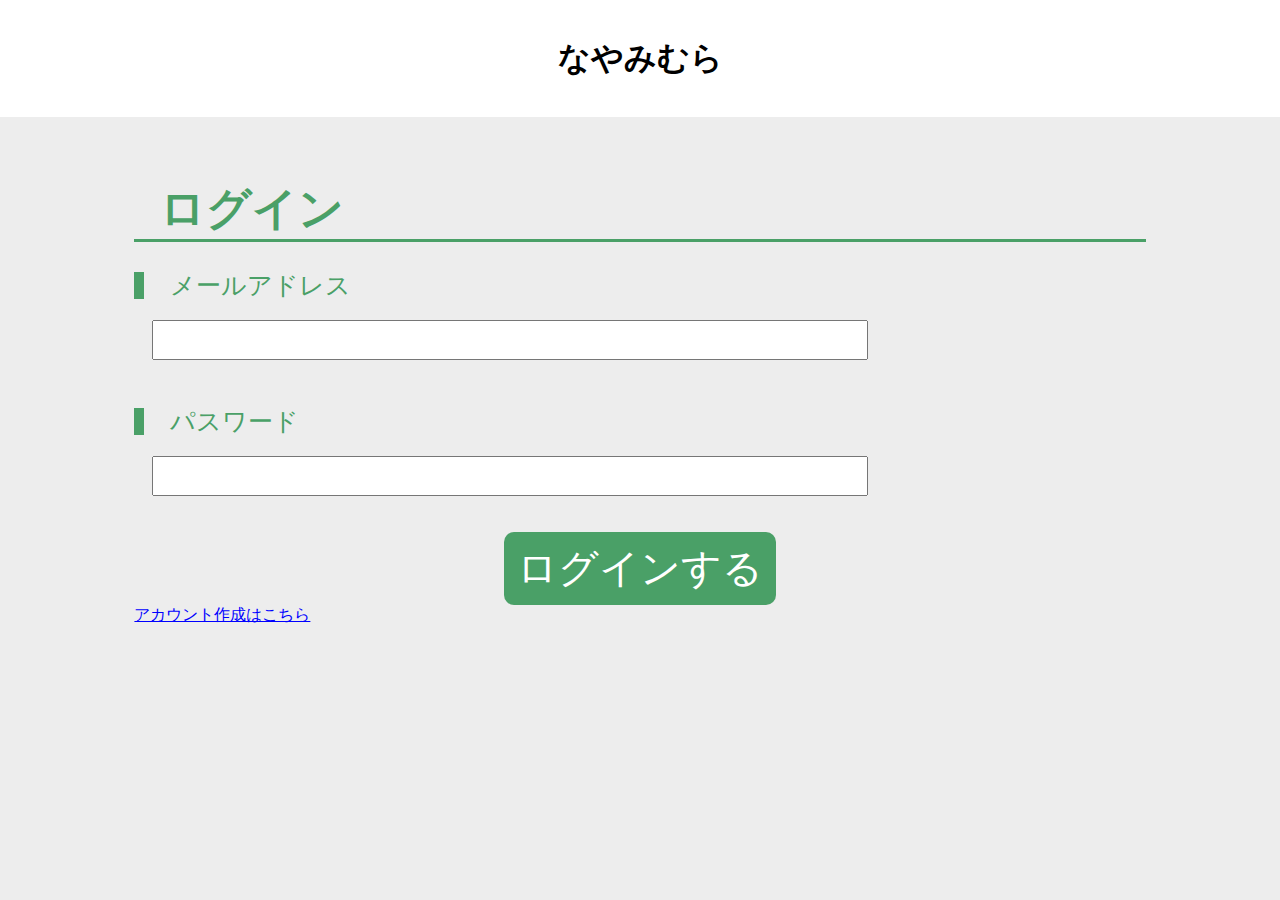
<file: idpasslogin/index.html>
<!DOCTYPE html>

<html>

<head>
    <title>Login Form</title>
    <meta charset="utf-8">
    <link rel="stylesheet" href="../stylesheet/ichiran.css" type="text/css">
</head>

<body>
<header>
        <h1 class="appName">なやみむら</h1>
    </header>

    <div class="shousai">
    <h1 class="category_title" style="margin-top: 0;">ログイン</h1>
    <form id="loginForm" action="authenticate.php" method="post">
        <!-- <label for="userId">User ID:</label>
        <input type="text" id="userId" name="userId" required><br> -->
        <label for="email" class="category_title_sub" style="border-left: #4aa067 solid 10px;">メールアドレス</label>
        <input type="text" id="email" name="email" required class="login_input" style="margin-bottom: 3vh;"><br>
        <label for="password" class="category_title_sub" style="border-left: #4aa067 solid 10px;">パスワード</label>
        <input type="password" id="password" name="password" required class="login_input"><br>
        <input type="submit" value="ログインする" class="postbtn">
        <a href="newlogin.html" class="initial_a">
            アカウント作成はこちら
        </a>
    </form>


    <script>
        document.getElementById('loginForm').onsubmit = function () {
            var userId = document.getElementById('userId').value;
            var password = document.getElementById('password').value;

            // ここでクライアントサイドの検証を行う
            if (userId === '' || password === '') {
                alert('User ID and Password are required');
                return false;
            }

            return true;
        };
    </script>
    </div>

</body>

</html>
</file>
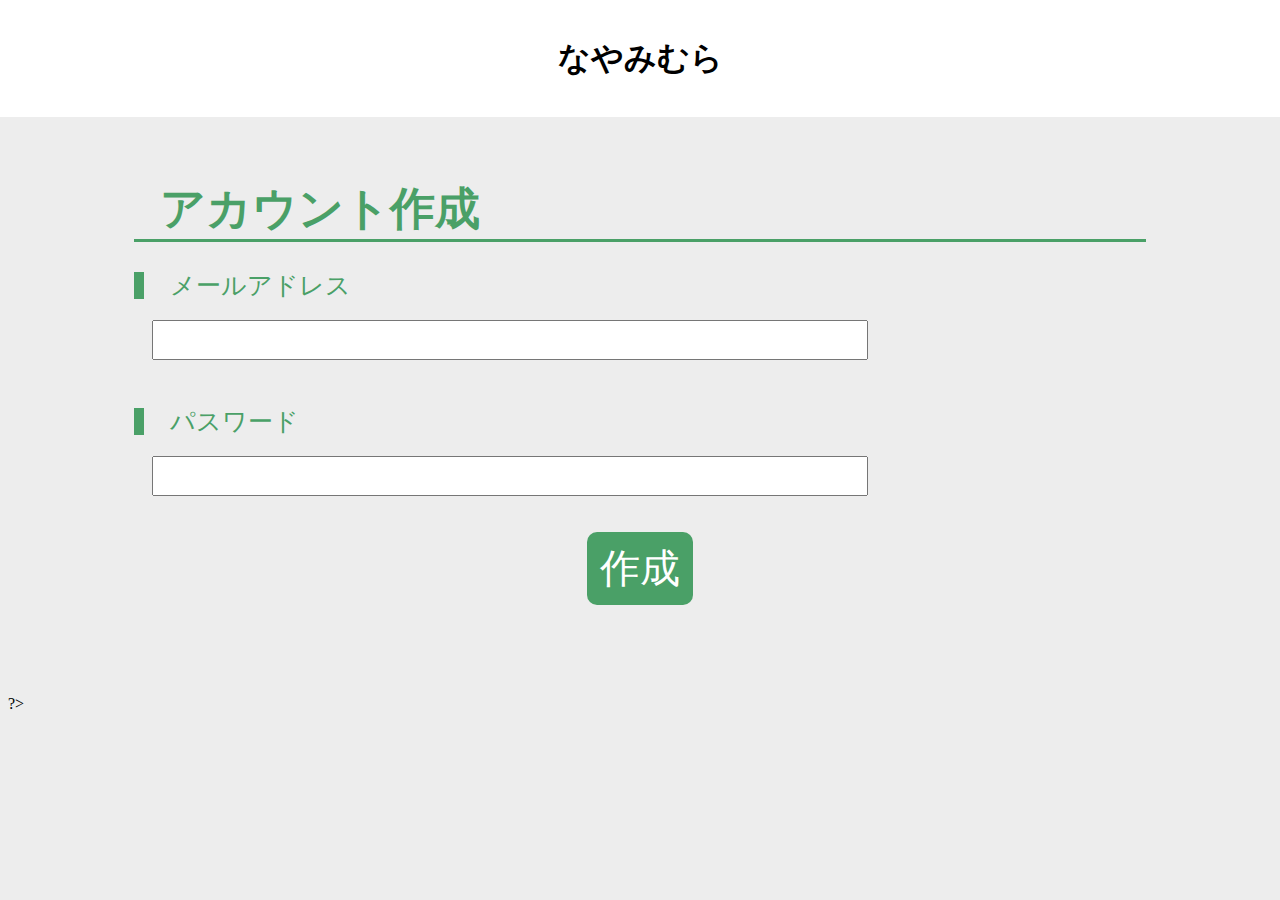
<file: idpasslogin/newlogin.html>
<!DOCTYPE html>
<html>
<head>
        <title>signup Form</title>
        <meta charset="utf-8">
        <link rel="stylesheet" href="../stylesheet/ichiran.css" type="text/css">
    </head>

<body>
<header>
        <h1 class="appName">なやみむら</h1>
    </header>


    <div class="shousai">
            <h1 class="category_title" style="margin-top: 0;">アカウント作成</h1>

        <form id="loginForm" action="newlogindo.php" method="post">
            <!-- <label for="userId">User ID:</label>
            <input type="text" id="userId" name="userId" required><br> -->
            <label for="email" class="category_title_sub" style="border-left: #4aa067 solid 10px;">メールアドレス</label>
            <input type="email" id="email" name="email" class="login_input" style="margin-bottom: 3vh;"><br>
            <label for="password" class="category_title_sub" style="border-left: #4aa067 solid 10px;">パスワード</label>
            <input type="password" id="password" name="password" required class="login_input"><br>
            <input type="submit" value="作成" class="postbtn">

        </form>
        </div>
</body>

</html>




?>
</file>
<file: stylesheet/ichiran.css>
/* Google font Icon */
@import url(https://fonts.googleapis.com/icon?family=Material+Icons+Outlined);

@media all and (max-width:768px){
body {
    padding-top: 19vh; /* ヘッダーの後ろに要素が隠れないようにするため */
}

html{
    background-color: #ededed;
}

header {
    /*ヘッダー*/
    width: 100%; /* 幅いっぱいを指定 */
    height: 13vh; /* 高さを50pxに指定 */
    background: #ffffff; /* 背景色にグレーを指定 */
    padding-left: 0;
    box-sizing: border-box; /* padding分を含んで幅を100%にするため */
    position: fixed; /* ウィンドウを基準に画面に固定 */
    top: 0; /* 上下の固定位置を上から0pxにする */
    left: 0; /* 左右の固定位置を左から0pxにする */
    display: flex; /* 中の要素を横並びにする */
    align-items: center; /* 中の要素を上下中央に並べる */
    z-index: 10;
    
}

.appName{ /*アプリのロゴをいれる*/
    display: inline-block;
    margin: 0 auto;
}

.newpost{ /*投稿ボタン*/
    margin-left: 0 auto;
    margin-right: 2vw;
    display: none;
}

.login{ /*ログインボタン*/
    margin-left: 2vw;
    display: none;
}

header .gnav .menu {
    display: flex; /* 中の要素を横並びにする */
}

header .gnav .menu li {
    list-style: none; /* リストの[・]を消す */
}

header .gnav .menu li + li {
    margin-left: 5vw; /* メニューそれぞれに間隔をあけるため */
}

.category{
    padding: 0;
    list-style: none; /* リストの[・]を消す */
   
}

main {
    height: 100vw; /* スクロールの演出を見れるようにmainに高さを指定 */
    display: flex;
}



/*検索ボックス*/
.serch{
    text-align: center;
}

.serch input{
    width: 60vw;
    height: 8vh;
   text-align: left;
}

.serchbutton{ 
    cursor: pointer;
    font-size: 1.2em;
    border: none;
    background: #4aa067;
    border: 1px solid #4aa067;
    border-radius: 3px;
    color: #fff;
    outline : none;
    width: 3.5em;
    height: 1.9em;
    display: inline-block;
    vertical-align: middle;
    font-family: 'Material Icons Outlined';
    content: "e8b6";
  }

  
input[type=checkbox]{
    transform: scale(2);
    margin-top: 3vh;
    margin-left: 7vw;
    accent-color: #cc7700;
    z-index: 1;
}

/*投稿の上に表示されるカテゴリタイトル*/
.category_title{
    font-size: 45px;
    border-bottom: solid 3px #4aa067 ;
    color: #4aa067;
    margin: 3vh 0;
    padding-left: 2vw;
 }

/*投稿の表示*/
.page{
   text-align: center;
}

.toukou{
    display: inline-block;
    width: 95%;
    margin: 2vh 2vw;
    border: 1px none black;
    border-radius: 5px;
}

.title{
    display: block;
    margin: 5px;
    margin-left: 2vw;
    margin-top: 9px;
    font-size: 30px
    
}

.icon{
    margin-left: 1vw;
    display: inline-block;
    width: 50px;
    height: 50px;
    object-fit: cover;
    border-radius: 50%;
}

 .username{
    margin-left: 5px;
    display: inline-block;
    vertical-align: top;
    font-size: 15px;
 }

 .main{
   text-align: left;
   display: inline-block;
    height: 100px;
    width: 80%;
    margin: 5px;
    padding-left: 2vw;
    padding-right: 2vw;
 }

 .tagspase{
    border-top: 1px solid black;
    padding-left: 2vw;
    padding-right: 2vw;
 }

 .tag{
    margin: 10px;
    display: inline-block;

 }

 .toukou{
    background-color: #FFFFFF;
    color: black;
 }

 .toukou > a:visited{
   color: black;
 }

 .contents{
    width: 100%;
    height: 100%;
 }

 /*右の欄*/
 .sub{
    margin: 0 2vw;
    width: 25%;
    display: none;
 }

 .category{
    font-size: 20px;
 }

 .category li{
    margin: 2vh 0;
    text-align: center;
    text-decoration: none;
 }

 /*投稿詳細画面*/
.shousai{
    width: 100%;
    margin: auto;
    margin-bottom: 10vh;
}

 .moto_post{
    width: 80%;
    background-color: white;
    margin: auto;
    border-radius: 5px;
    padding: 2vh 2vw;
 }

 .s_title{
    font-size: 30px;
    margin-top: 0;
    margin-bottom: 0;
 }

 .s_icon{
    margin-left: 1vw;
    display: inline-block;
    width: 80px;
    height: 80px;
    object-fit: cover;
    border-radius: 50%;
}

.s_username{
    margin-left: 5px;
    display: inline;
    vertical-align: top;
    font-size: 22px;
 }

 .s_time{
    margin-left: 5px;
    display: inline;
    vertical-align: top;
    font-size: 18px;
 }

 .s_div{
    display: inline-block;
    vertical-align: top;
 }

 .s_main{
    padding-bottom: 30px;
 }

 .s_comment{
    display: block;
    width: 80%;
    background-color: white;
    margin: auto;
    border-radius: 5px;
    padding: 2vh 2vw;
 }

 .replybtn{
    display: block;
    margin: auto;
    font-size: 30px;
    padding-left: 2vw;
    padding-right: 2vw;
    border-radius: 10px;
    margin-top: 1vh;
    border: none;
    background-color: #4aa067;
    color: white;
 }

 .comment-list{
    width: 80%;
    background-color: white;
    margin: auto;
    border-radius: 5px;
    padding: 2vh 2vw;
 }

 .time{
    margin-left: 5px;
    display: inline;
    vertical-align: top;
    font-size: 14px;
 }

 .category_title_sub{
    font-size: 25px;
    color: #4aa067;
    margin: 3vh 0;
    padding-left: 2vw;
 }

 .mypost__texts-more{
   opacity: 0;
   text-align: right;
   margin-right: 2vw;
 }

.newpost{
   padding: 1vh 1vw;
   border-radius: 10px;
   border: none;
   background-color: #4aa067;
   color: white;
   font-size: 25px;
 }

 .login{
   padding: 1vh 1vw;
   border-radius: 10px;
   border: solid 3px #4aa067;
   background-color: white;
   color: #4aa067;
   font-size: 25px;
 }

 .mypage{
   display: none;
   padding: 1vh 1vw;
   border-radius: 10px;
   border: solid 3px #4aa067;
   background-color: white;
   color: #4aa067;
   font-size: 25px;
 }

 a{
   color: black;
   text-decoration: none;
 }

 .back{
   font-family: 'Material Icons Outlined';
    content: "e5c4";
    border: none;
    font-size: 25px;
 }

 li:has(a){
   display: block;
   text-align: center;
 }

 .tagicon{
   display: inline;
   font-family: 'Material Icons Outlined';
   content: "e54e";
   font-size: 20px;
 }

 .categoryCheckbox:has(label){
   transform: scale(1);
   accent-color: #cc7700;
   z-index: 1;
   font-size: 25px
 }

 .tagaddbtn{
   display: block;
   font-size: 20px;
   padding: 1vh 1vw;
   border-radius: 10px;
   border: none;
   background-color: #4aa067;
   color: white;
   margin: auto;
 }

 .postbtn{
   display: block;
   font-size: 40px;
   margin: auto;
   padding: 1vh 1vw;
   border-radius: 10px;
   border: none;
   background-color: #4aa067;
   color: white;
 }

 .login_input{
   width: 70%;
   display: block;
   font-size: 30px;
   margin: 2vh;
 }

 .initial_a{
   color: blue;
   text-decoration: underline;
 }

 /* チェックボックスを非表示にする */
.drawer_hidden {
   display: none;
 }
 
 /* ハンバーガーアイコンの設置スペース */
 .drawer_open {
   display: flex;
   height: 60px;
   width: 60px;
   justify-content: center;
   align-items: center;
   position: relative;
   z-index: 100;/* 重なり順を一番上にする */
   cursor: pointer;
 }
 
 /* ハンバーガーメニューのアイコン */
 .drawer_open span,
 .drawer_open span:before,
 .drawer_open span:after {
   content: '';
   display: block;
   height: 3px;
   width: 25px;
   border-radius: 3px;
   background: #333;
   transition: 0.5s;
   position: absolute;
 }
 
 /* 三本線の一番上の棒の位置調整 */
 .drawer_open span:before {
   bottom: 8px;
 }
 
 /* 三本線の一番下の棒の位置調整 */
 .drawer_open span:after {
   top: 8px;
 }
 
 /* アイコンがクリックされたら真ん中の線を透明にする */
 #drawer_input:checked ~ .drawer_open span {
   background: rgba(255, 255, 255, 0);
 }
 
 /* アイコンがクリックされたらアイコンが×印になように上下の線を回転 */
 #drawer_input:checked ~ .drawer_open span::before {
   bottom: 0;
   transform: rotate(45deg);
 }
 
 #drawer_input:checked ~ .drawer_open span::after {
   top: 0;
   transform: rotate(-45deg);
 }
   
 /* メニューのデザイン*/
 .nav_content {
   width: 50%;
   height: 100%;
   margin-left: 50%;
   position: fixed;
   top: 0;
   left: 100%; /* メニューを画面の外に飛ばす */
   z-index: 99;
   background: white;
   transition: .5s;
   border-left: black solid 1px;
 }
 
 /* メニュー黒ポチを消す */
 .nav_list {
   list-style: none;
   margin-bottom: 0;
 }
 
 /* アイコンがクリックされたらメニューを表示 */
 #drawer_input:checked ~ .nav_content {
   left: 0;/* メニューを画面に入れる */
 }

 .nav_title{
   border: black solid 1px;
   display: block;
   font-size: 20px;
   /* background-color: #e6e6e6; */
   text-align: center;
   padding: 2vh;
   padding-right: 0;
   padding-bottom: 0;
 }

 .nav_item{
   background-color: #dddcdc;
   padding: 2vh;
 }

 .icon_newpost{
   font-family: 'Material Icons Outlined';
   content: "e3c9";
   font-size: 10px;
   color: #4aa067;
   background-color: white;
   border: none;
 }
}





@media all and (min-width:769px){
   body {
       padding-top: 19vh; /* ヘッダーの後ろに要素が隠れないようにするため */
   }
   
   html{
       background-color: #ededed;
   }
   
   header {
       /*ヘッダー*/
       width: 100%; /* 幅いっぱいを指定 */
       height: 13vh; /* 高さを50pxに指定 */
       background: #ffffff; /* 背景色にグレーを指定 */
       padding-left: 0;
       box-sizing: border-box; /* padding分を含んで幅を100%にするため */
       position: fixed; /* ウィンドウを基準に画面に固定 */
       top: 0; /* 上下の固定位置を上から0pxにする */
       left: 0; /* 左右の固定位置を左から0pxにする */
       display: flex; /* 中の要素を横並びにする */
       align-items: center; /* 中の要素を上下中央に並べる */
       z-index: 10;
       
   }
   
   .appName{ /*アプリのロゴをいれる*/
       display: inline-block;
       margin: 0 auto;
   }
   
   .newpost{ /*投稿ボタン*/
       margin-left: 0 auto;
       margin-right: 2vw;
   }
   
   .login{ /*ログインボタン*/
       margin-left: 2vw;
   }
   
   header .gnav .menu {
       display: flex; /* 中の要素を横並びにする */
   }
   
   header .gnav .menu li {
       list-style: none; /* リストの[・]を消す */
   }
   
   header .gnav .menu li + li {
       margin-left: 5vw; /* メニューそれぞれに間隔をあけるため */
   }
   
   .category{
       padding: 0;
       list-style: none; /* リストの[・]を消す */
      
   }
   
   main {
       height: 100vw; /* スクロールの演出を見れるようにmainに高さを指定 */
       display: flex;
   }
   
   
   
   /*検索ボックス*/
   .serch{
       text-align: center;
   }
   
   .serch input{
       width: 60vw;
       height: 8vh;
      text-align: left;
   }
   
   .serchbutton{ 
       cursor: pointer;
       font-size: 1.2em;
       border: none;
       background: #4aa067;
       border: 1px solid #4aa067;
       border-radius: 3px;
       color: #fff;
       outline : none;
       width: 3.5em;
       height: 1.9em;
       display: inline-block;
       vertical-align: middle;
       font-family: 'Material Icons Outlined';
       content: "e8b6";
     }
   
     
   input[type=checkbox]{
       transform: scale(2);
       margin-top: 3vh;
       margin-left: 7vw;
       accent-color: #cc7700;
       z-index: 1;
   }
   
   /*投稿の上に表示されるカテゴリタイトル*/
   .category_title{
       font-size: 45px;
       border-bottom: solid 3px #4aa067 ;
       color: #4aa067;
       margin: 3vh 0;
       padding-left: 2vw;
    }
   
   /*投稿の表示*/
   .page{
      text-align: center;
   }
   
   .toukou{
       display: inline-block;
       width: 43%;
       margin: 2vh 2vw;
       border: 1px none black;
       border-radius: 5px;
   }
   
   .title{
       display: block;
       margin: 5px;
       margin-left: 2vw;
       margin-top: 9px;
       font-size: 30px
       
   }
   
   .icon{
       margin-left: 1vw;
       display: inline-block;
       width: 50px;
       height: 50px;
       object-fit: cover;
       border-radius: 50%;
   }
   
    .username{
       margin-left: 5px;
       display: inline-block;
       vertical-align: top;
       font-size: 15px;
    }
   
    .main{
      text-align: left;
      display: inline-block;
       height: 100px;
       width: 80%;
       margin: 5px;
       padding-left: 2vw;
       padding-right: 2vw;
    }
   
    .tagspase{
       border-top: 1px solid black;
       padding-left: 2vw;
       padding-right: 2vw;
    }
   
    .tag{
       margin: 10px;
       display: inline-block;
   
    }
   
    .toukou{
       background-color: #FFFFFF;
       color: black;
    }
   
    .toukou > a:visited{
      color: black;
    }
   
    .contents{
       display: block;
       width: 80%;
       height: 100%;
    }
   
    /*右の欄*/
    .sub{
       margin: 0 2vw;
       width: 25%;
    }
   
    .category{
       font-size: 20px;
    }
   
    .category li{
       margin: 2vh 0;
       text-align: center;
       text-decoration: none;
    }
   
    /*投稿詳細画面*/
   .shousai{
       width: 80%;
       margin: auto;
       margin-bottom: 10vh;
   }
   
    .moto_post{
       width: 80%;
       background-color: white;
       margin: auto;
       border-radius: 5px;
       padding: 2vh 2vw;
    }
   
    .s_title{
       font-size: 30px;
       margin-top: 0;
       margin-bottom: 0;
    }
   
    .s_icon{
       margin-left: 1vw;
       display: inline-block;
       width: 80px;
       height: 80px;
       object-fit: cover;
       border-radius: 50%;
   }
   
   .s_username{
       margin-left: 5px;
       display: inline;
       vertical-align: top;
       font-size: 22px;
    }
   
    .s_time{
       margin-left: 5px;
       display: inline;
       vertical-align: top;
       font-size: 18px;
    }
   
    .s_div{
       display: inline-block;
       vertical-align: top;
    }
   
    .s_main{
       padding-bottom: 30px;
    }
   
    .s_comment{
       display: block;
       width: 80%;
       background-color: white;
       margin: auto;
       border-radius: 5px;
       padding: 2vh 2vw;
    }
   
    .replybtn{
       display: block;
       margin: auto;
       font-size: 30px;
       padding-left: 2vw;
       padding-right: 2vw;
       border-radius: 10px;
       margin-top: 1vh;
       border: none;
       background-color: #4aa067;
       color: white;
    }
   
    .comment-list{
       width: 80%;
       background-color: white;
       margin: auto;
       border-radius: 5px;
       padding: 2vh 2vw;
    }
   
    .time{
       margin-left: 5px;
       display: inline;
       vertical-align: top;
       font-size: 14px;
    }
   
    .category_title_sub{
       font-size: 25px;
       color: #4aa067;
       margin: 3vh 0;
       padding-left: 2vw;
    }
   
    .mypost__texts-more{
      opacity: 0;
      text-align: right;
      margin-right: 2vw;
    }
   
   .newpost{
      padding: 1vh 1vw;
      border-radius: 10px;
      border: none;
      background-color: #4aa067;
      color: white;
      font-size: 25px;
    }
   
    .login{
      padding: 1vh 1vw;
      border-radius: 10px;
      border: solid 3px #4aa067;
      background-color: white;
      color: #4aa067;
      font-size: 25px;
    }
   
    .mypage{
      padding: 1vh 1vw;
      border-radius: 10px;
      border: solid 3px #4aa067;
      background-color: white;
      color: #4aa067;
      font-size: 25px;
    }
   
    a{
      color: black;
      text-decoration: none;
    }
   
    .back{
      font-family: 'Material Icons Outlined';
       content: "e5c4";
       border: none;
       font-size: 50px;
    }
   
    li:has(a){
      display: block;
      text-align: center;
    }
   
    .tagicon{
      display: inline;
      font-family: 'Material Icons Outlined';
      content: "e54e";
      font-size: 20px;
    }
   
    .categoryCheckbox:has(label){
      transform: scale(1);
      accent-color: #cc7700;
      z-index: 1;
      font-size: 25px
    }
   
    .tagaddbtn{
      display: inline;
      font-size: 20px;
      padding: 1vh 1vw;
      border-radius: 10px;
      border: none;
      background-color: #4aa067;
      color: white;
    }
   
    .postbtn{
      display: block;
      font-size: 40px;
      margin: auto;
      padding: 1vh 1vw;
      border-radius: 10px;
      border: none;
      background-color: #4aa067;
      color: white;
    }
   
    .login_input{
      width: 70%;
      display: block;
      font-size: 30px;
      margin: 2vh;
    }
   
    .initial_a{
      color: blue;
      text-decoration: underline;
    }

    .nav{
      display: none;
    }

    .icon_newpost{
      display: none;
    }

    .main__head{
      background-color: white;
    }

    .edit{
      padding: 1vh 1vw;
      border-radius: 10px;
      border: solid 3px #4aa067;
      background-color: white;
      color: #4aa067;
      font-size: 10px;
    }

    .user__btn{
      border: none;
    }
   }
</file>
